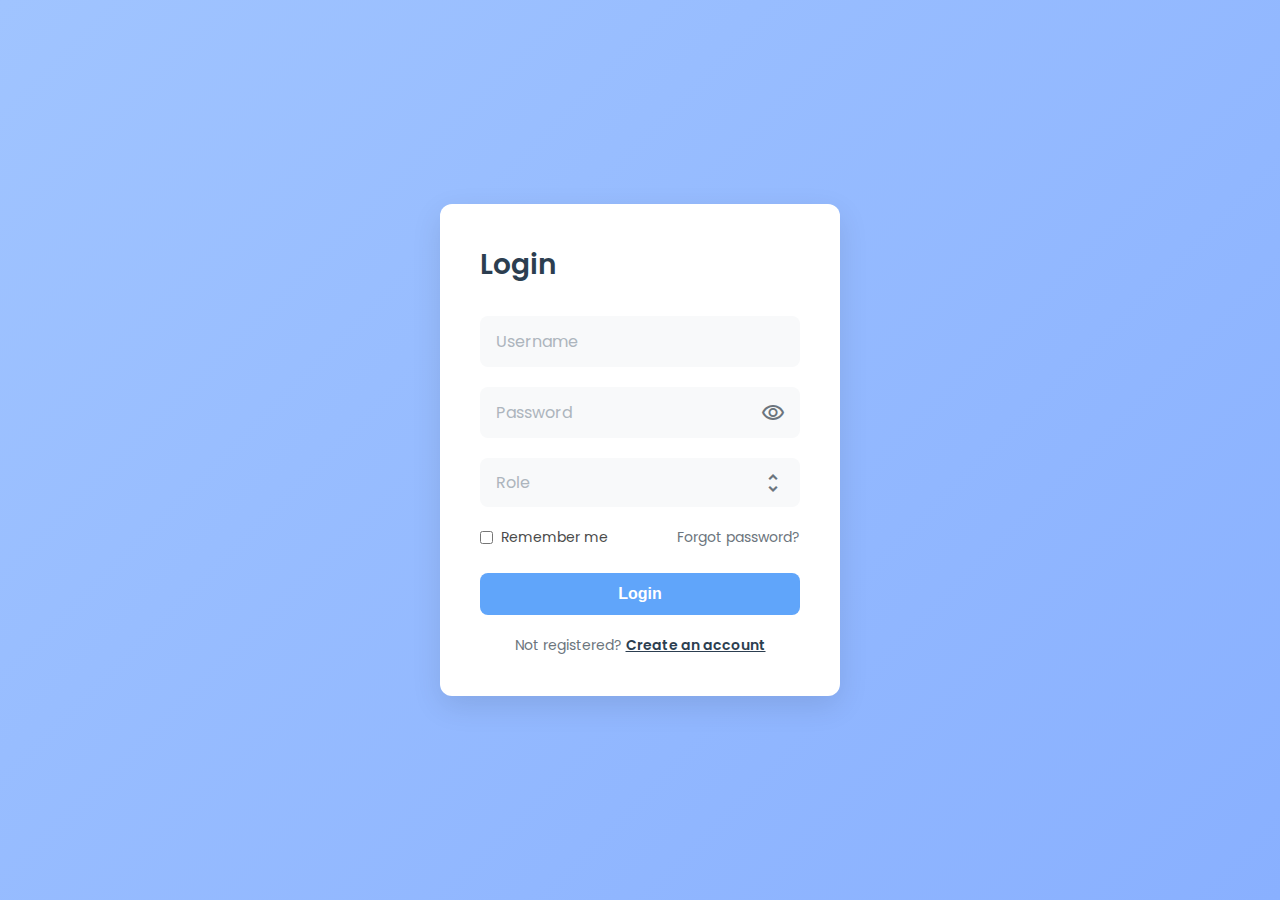
<file: index.html>
<!DOCTYPE html>
<html lang="en">
<head>
    <meta charset="UTF-8">
    <meta name="viewport" content="width=device-width, initial-scale=1.0">
    <title>Login Form</title>
    <link rel="stylesheet" href="style.css">
    <link rel="preconnect" href="https://fonts.googleapis.com">
    <link rel="preconnect" href="https://fonts.gstatic.com" crossorigin>
    <link href="https://fonts.googleapis.com/css2?family=Poppins:wght@400;600&display=swap" rel="stylesheet">
    <link rel="stylesheet" href="https://fonts.googleapis.com/css2?family=Material+Symbols+Outlined:opsz,wght,FILL,GRAD@24,400,0,0" />
</head>
<body>

    <div class="login-container">
        <form class="login-form">
            <h1>Login</h1>
            
            <div class="input-group">
                <input type="text" id="username" name="username" placeholder="Username" required>
            </div>
            
            <div class="input-group password-group">
                <input type="password" id="password" name="password" placeholder="Password" required>
                <span class="toggle-password material-symbols-outlined">
                    visibility
                </span>
            </div>

            <div class="input-group">
                <select id="role" name="role" required>
                    <option value="" disabled selected hidden>Role</option>
                    <option value="admin">Admin</option>
                    <option value="user">User</option>
                </select>
                <span class="select-arrow material-symbols-outlined">
                    unfold_more
                </span>
            </div>
            
            <div class="options">
                <label for="remember-me">
                    <input type="checkbox" id="remember-me" name="remember-me">
                    Remember me
                </label>
                <a href="#">Forgot password?</a>
            </div>
            
            <button type="submit" class="login-button">Login</button>
            
            <p class="register-link">
                Not registered? <a href="#">Create an account</a>
            </p>
        </form>
    </div>
<script src="script.js"></script>
</body>
</html>
</file>
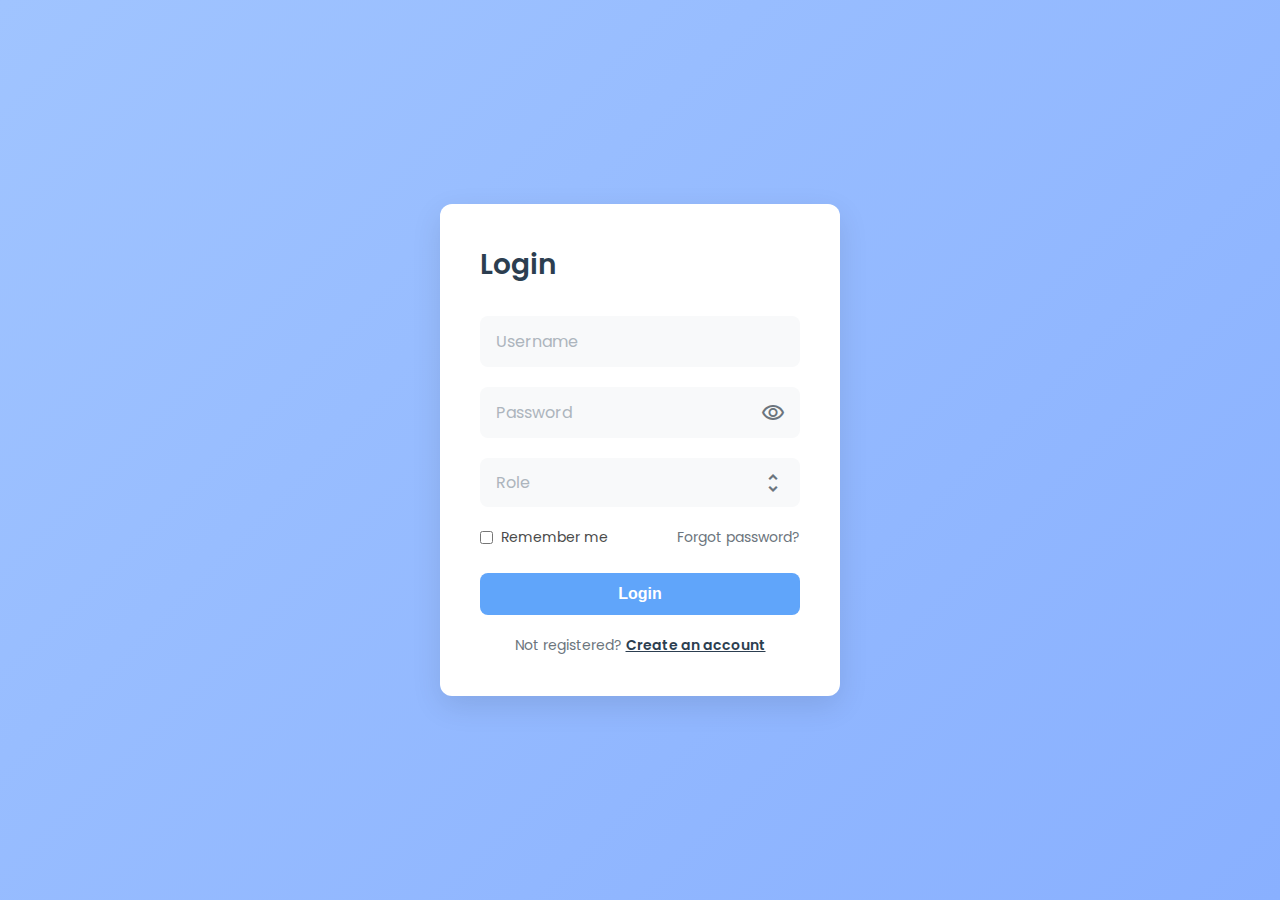
<file: login pagina/index.html>
<!DOCTYPE html>
<html lang="en">
<head>
    <meta charset="UTF-8">
    <meta name="viewport" content="width=device-width, initial-scale=1.0">
    <title>Login Form</title>
    <link rel="stylesheet" href="style.css">
    <link rel="preconnect" href="https://fonts.googleapis.com">
    <link rel="preconnect" href="https://fonts.gstatic.com" crossorigin>
    <link href="https://fonts.googleapis.com/css2?family=Poppins:wght@400;600&display=swap" rel="stylesheet">
    <link rel="stylesheet" href="https://fonts.googleapis.com/css2?family=Material+Symbols+Outlined:opsz,wght,FILL,GRAD@24,400,0,0" />
</head>
<body>

    <div class="login-container">
        <form class="login-form">
            <h1>Login</h1>
            
            <div class="input-group">
                <input type="text" id="username" name="username" placeholder="Username" required>
            </div>
            
            <div class="input-group password-group">
                <input type="password" id="password" name="password" placeholder="Password" required>
                <span class="toggle-password material-symbols-outlined">
                    visibility
                </span>
            </div>

            <div class="input-group">
                <select id="role" name="role" required>
                    <option value="" disabled selected hidden>Role</option>
                    <option value="admin">Admin</option>
                    <option value="user">User</option>
                </select>
                <span class="select-arrow material-symbols-outlined">
                    unfold_more
                </span>
            </div>
            
            <div class="options">
                <label for="remember-me">
                    <input type="checkbox" id="remember-me" name="remember-me">
                    Remember me
                </label>
                <a href="#">Forgot password?</a>
            </div>
            
            <button type="submit" class="login-button">Login</button>
            
            <p class="register-link">
                Not registered? <a href="#">Create an account</a>
            </p>
        </form>
    </div>
<script src="script.js"></script>
</body>
</html>
</file>
<file: style.css>
* {
    margin: 0;
    padding: 0;
    box-sizing: border-box;
}

body {
    font-family: 'Poppins', sans-serif;
    background: linear-gradient(135deg, #a0c4ff, #89b0ff);
    display: flex;
    justify-content: center;
    align-items: center;
    min-height: 100vh;
    color: #4a4a4a;
}

.login-container {
    background-color: #ffffff;
    padding: 40px;
    border-radius: 12px;
    box-shadow: 0 10px 30px rgba(0, 0, 0, 0.1);
    width: 100%;
    max-width: 400px;
}

.login-form h1 {
    font-size: 28px;
    font-weight: 600;
    color: #2c3e50;
    margin-bottom: 30px;
    text-align: left;
}

.input-group {
    margin-bottom: 20px;
    position: relative; 
}

.input-group input,
.input-group select {
    width: 100%;
    padding: 12px 15px;
    border: none;
    background-color: #f8f9fa;
    border-radius: 8px;
    font-size: 16px;
    font-family: 'Poppins', sans-serif;
    color: #4a4a4a;
    outline: none;
    border: 1px solid transparent;
    transition: border-color 0.3s, box-shadow 0.3s;
}

.input-group input::placeholder {
    color: #adb5bd;
}

.input-group input:focus,
.input-group select:focus {
    border-color: #89b0ff;
    box-shadow: 0 0 0 3px rgba(137, 176, 255, 0.25);
}

.input-group select {
    -webkit-appearance: none;
    -moz-appearance: none;
    appearance: none;
    padding-right: 40px;
}

.input-group select:required:invalid {
    color: #adb5bd;
}
option {
    color: #4a4a4a;
}

.material-symbols-outlined {
    position: absolute;
    top: 50%;
    right: 15px;
    transform: translateY(-50%);
    color: #6c757d;
    user-select: none; 
}

.toggle-password {
    cursor: pointer;
}

.select-arrow {
    pointer-events: none; 
}

.options {
    display: flex;
    justify-content: space-between;
    align-items: center;
    margin-bottom: 25px;
    font-size: 14px;
}

.options label {
    display: flex;
    align-items: center;
    cursor: pointer;
}

.options input[type="checkbox"] {
    margin-right: 8px;
    accent-color: #60a5fa;
}

.options a {
    color: #6c757d;
    text-decoration: none;
}

.options a:hover {
    text-decoration: underline;
}

.login-button {
    width: 100%;
    padding: 12px;
    background-color: #60a5fa;
    border: none;
    border-radius: 8px;
    color: #ffffff;
    font-size: 16px;
    font-weight: 600;
    cursor: pointer;
    transition: background-color 0.3s;
    margin-bottom: 20px;
}

.login-button:hover {
    background-color: #3b82f6;
}

.register-link {
    text-align: center;
    font-size: 14px;
    color: #6c757d;
}

.register-link a {
    color: #2c3e50;
    font-weight: 600;
    text-decoration: underline;
}

.register-link a:hover {
    color: #3b82f6;
}
</file>
<file: login pagina/style.css>
* {
    margin: 0;
    padding: 0;
    box-sizing: border-box;
}

body {
    font-family: 'Poppins', sans-serif;
    background: linear-gradient(135deg, #a0c4ff, #89b0ff);
    display: flex;
    justify-content: center;
    align-items: center;
    min-height: 100vh;
    color: #4a4a4a;
}

.login-container {
    background-color: #ffffff;
    padding: 40px;
    border-radius: 12px;
    box-shadow: 0 10px 30px rgba(0, 0, 0, 0.1);
    width: 100%;
    max-width: 400px;
}

.login-form h1 {
    font-size: 28px;
    font-weight: 600;
    color: #2c3e50;
    margin-bottom: 30px;
    text-align: left;
}

.input-group {
    margin-bottom: 20px;
    position: relative; 
}

.input-group input,
.input-group select {
    width: 100%;
    padding: 12px 15px;
    border: none;
    background-color: #f8f9fa;
    border-radius: 8px;
    font-size: 16px;
    font-family: 'Poppins', sans-serif;
    color: #4a4a4a;
    outline: none;
    border: 1px solid transparent;
    transition: border-color 0.3s, box-shadow 0.3s;
}

.input-group input::placeholder {
    color: #adb5bd;
}

.input-group input:focus,
.input-group select:focus {
    border-color: #89b0ff;
    box-shadow: 0 0 0 3px rgba(137, 176, 255, 0.25);
}

.input-group select {
    -webkit-appearance: none;
    -moz-appearance: none;
    appearance: none;
    padding-right: 40px;
}

.input-group select:required:invalid {
    color: #adb5bd;
}
option {
    color: #4a4a4a;
}

.material-symbols-outlined {
    position: absolute;
    top: 50%;
    right: 15px;
    transform: translateY(-50%);
    color: #6c757d;
    user-select: none; 
}

.toggle-password {
    cursor: pointer;
}

.select-arrow {
    pointer-events: none; 
}

.options {
    display: flex;
    justify-content: space-between;
    align-items: center;
    margin-bottom: 25px;
    font-size: 14px;
}

.options label {
    display: flex;
    align-items: center;
    cursor: pointer;
}

.options input[type="checkbox"] {
    margin-right: 8px;
    accent-color: #60a5fa;
}

.options a {
    color: #6c757d;
    text-decoration: none;
}

.options a:hover {
    text-decoration: underline;
}

.login-button {
    width: 100%;
    padding: 12px;
    background-color: #60a5fa;
    border: none;
    border-radius: 8px;
    color: #ffffff;
    font-size: 16px;
    font-weight: 600;
    cursor: pointer;
    transition: background-color 0.3s;
    margin-bottom: 20px;
}

.login-button:hover {
    background-color: #3b82f6;
}

.register-link {
    text-align: center;
    font-size: 14px;
    color: #6c757d;
}

.register-link a {
    color: #2c3e50;
    font-weight: 600;
    text-decoration: underline;
}

.register-link a:hover {
    color: #3b82f6;
}
</file>
